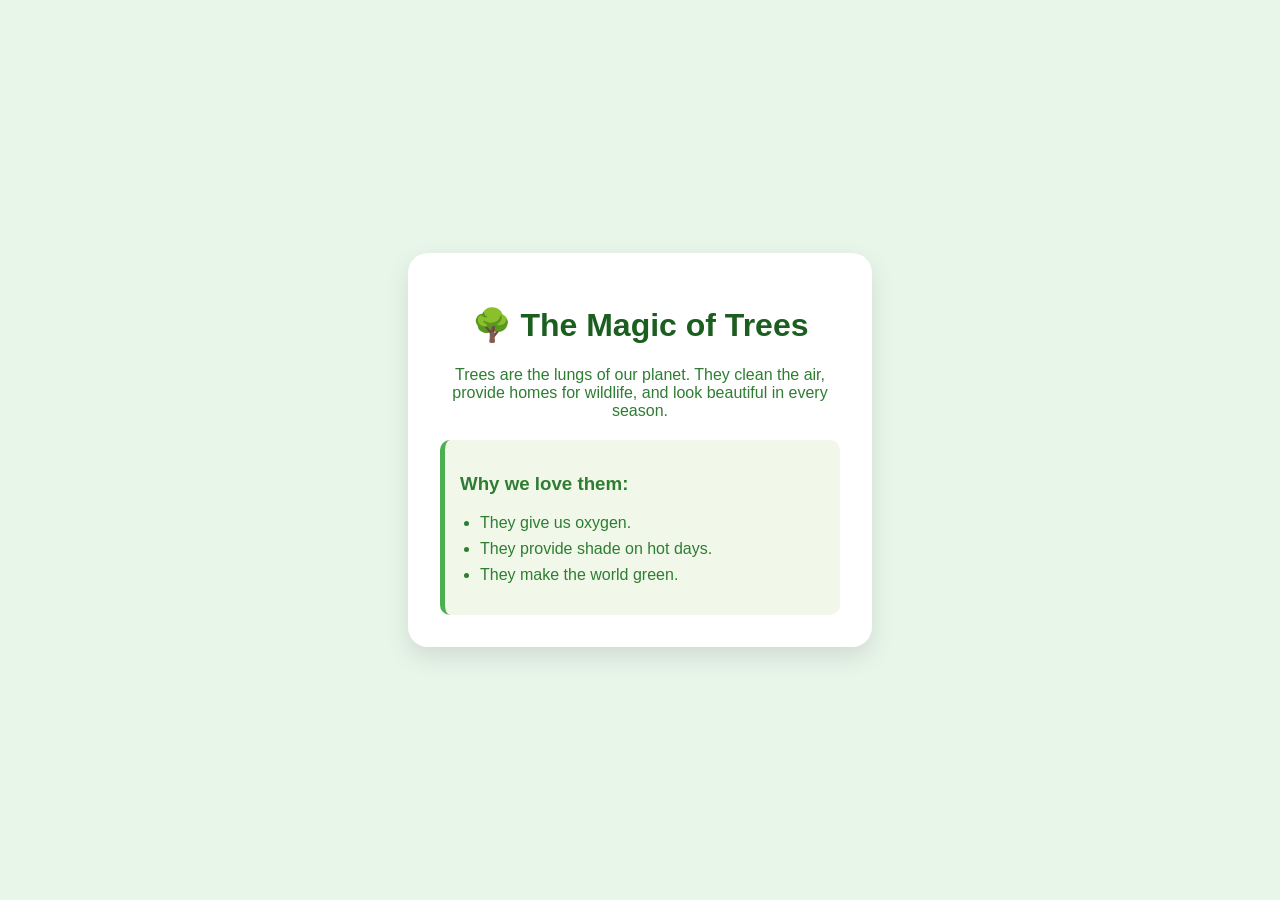
<file: kimi/index.html>
<!DOCTYPE html>
<html lang="en">
<head>
    <meta charset="UTF-8">
    <meta name="viewport" content="width=device-width, initial-scale=1.0">
    <title>All About Trees</title>
    <link rel="stylesheet" href="style.css">
</head>
<body>
    <div class="container">
        <h1>🌳 The Magic of Trees</h1>
        <p>Trees are the lungs of our planet. They clean the air, provide homes for wildlife, and look beautiful in every season.</p>
        <div class="tree-box">
            <h3>Why we love them:</h3>
            <ul>
                <li>They give us oxygen.</li>
                <li>They provide shade on hot days.</li>
                <li>They make the world green.</li>
            </ul>
        </div>
    </div>
</body>
</html>
</file>
<file: kimi/style.css>
body {
    font-family: 'Segoe UI', Tahoma, Geneva, Verdana, sans-serif;
    background-color: #e8f5e9;
    color: #2e7d32;
    display: flex;
    justify-content: center;
    align-items: center;
    height: 100vh;
    margin: 0;
}
.container {
    text-align: center;
    background: white;
    padding: 2rem;
    border-radius: 20px;
    box-shadow: 0 10px 25px rgba(0,0,0,0.1);
    max-width: 400px;
}
h1 { color: #1b5e20; }
.tree-box {
    margin-top: 20px;
    text-align: left;
    background: #f1f8e9;
    padding: 15px;
    border-radius: 10px;
    border-left: 5px solid #4caf50;
}
ul { padding-left: 20px; }
li { margin-bottom: 8px; }
</file>
